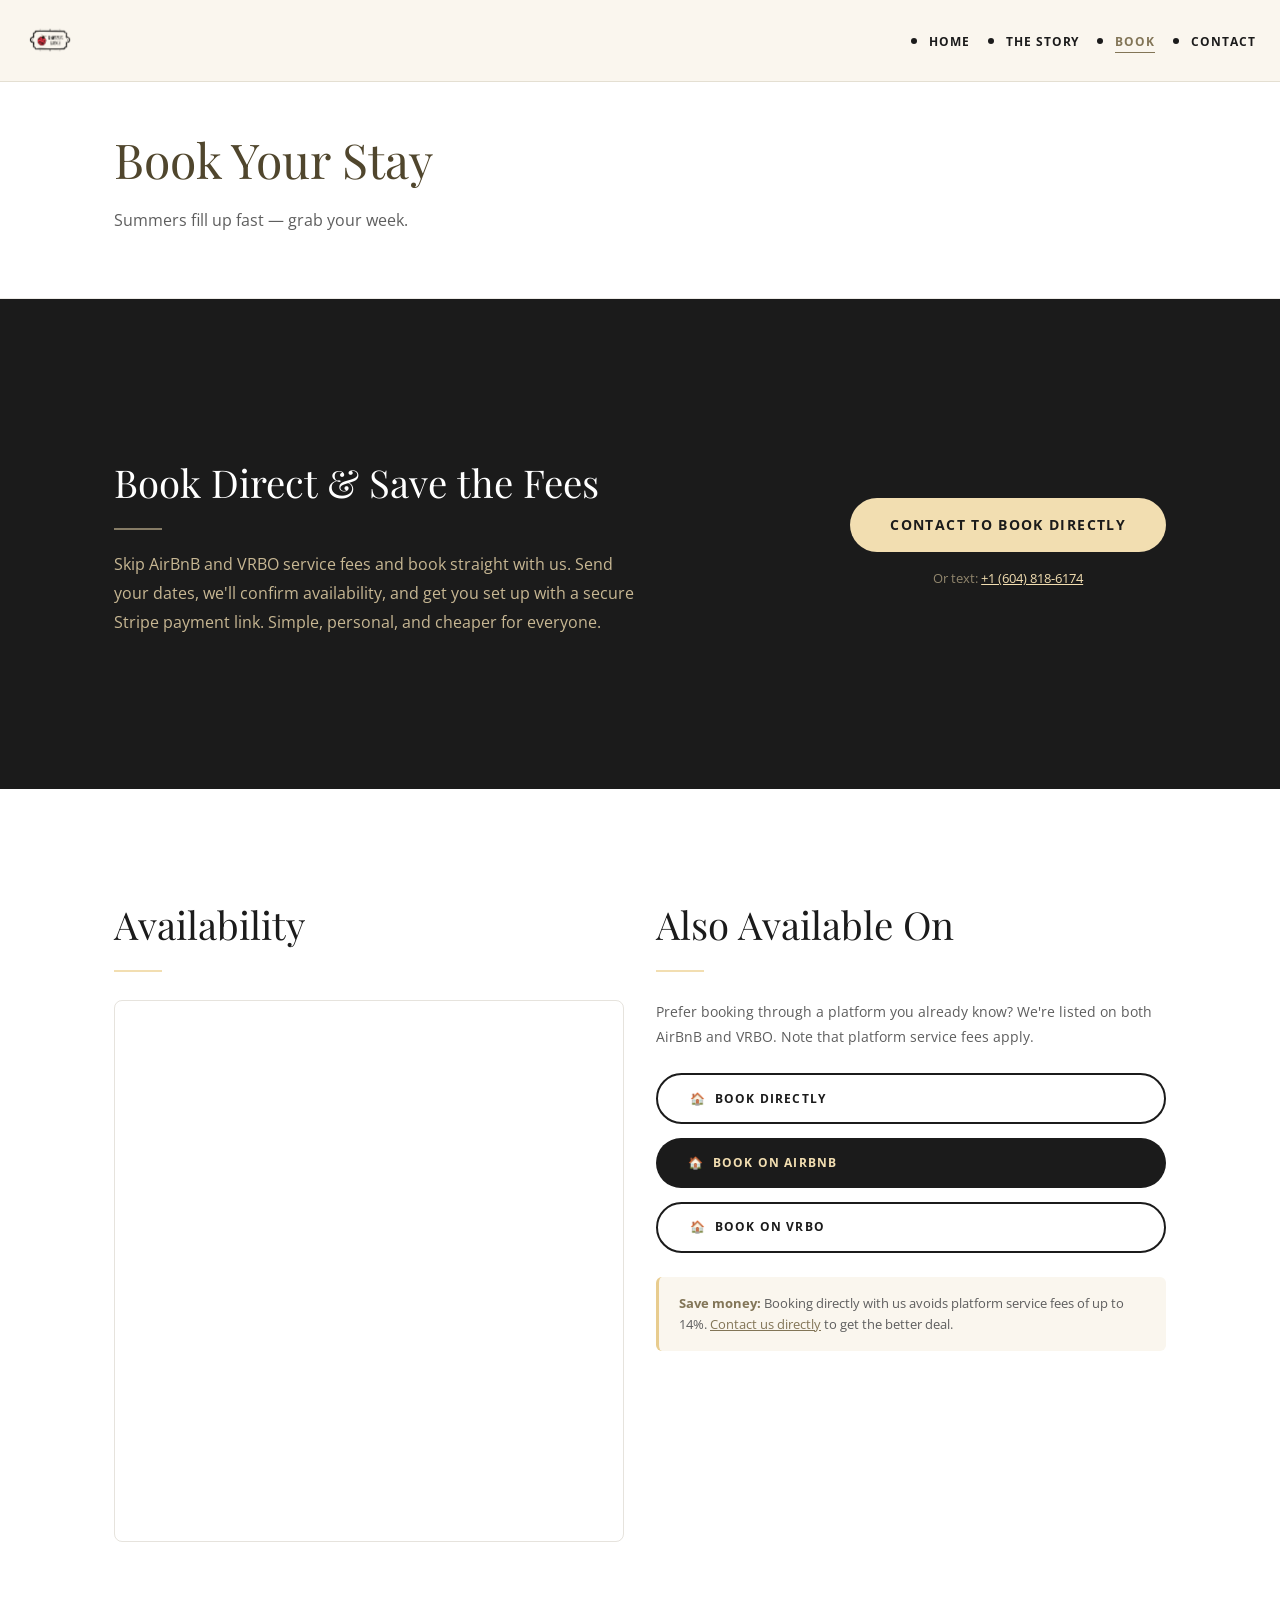
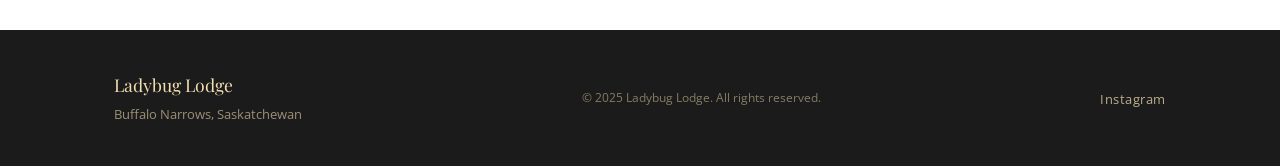
<file: book.html>
<!DOCTYPE html>
<html lang="en">
<head>
  <meta charset="UTF-8">
  <meta name="viewport" content="width=device-width, initial-scale=1.0">
  <title>Book Your Stay — Ladybug Lodge</title>
  <meta name="description" content="Book Ladybug Lodge directly and save on service fees, or reserve through AirBnB and VRBO.">
  <link rel="preconnect" href="https://fonts.googleapis.com">
  <link rel="preconnect" href="https://fonts.gstatic.com" crossorigin>
  <link href="https://fonts.googleapis.com/css2?family=Playfair+Display:wght@400;700&family=Open+Sans:wght@400;600;700&display=swap" rel="stylesheet">
  <link rel="stylesheet" href="style.css">
  <script type="application/ld+json">
  {
    "@context": "https://schema.org",
    "@type": "LodgingBusiness",
    "name": "Ladybug Lodge",
    "url": "https://ladybuglodge.ca",
    "telephone": "+16048186174",
    "address": {
      "@type": "PostalAddress",
      "addressLocality": "Buffalo Narrows",
      "addressRegion": "Saskatchewan",
      "addressCountry": "CA"
    },
    "aggregateRating": {
      "@type": "AggregateRating",
      "ratingValue": "4.83",
      "reviewCount": "30",
      "bestRating": "5"
    }
  }
  </script>
</head>
<body>

  <!-- NAV -->
  <nav class="nav">
    <a class="nav-logo" href="index.html">
      <img src="images/logo.png" alt="Ladybug Lodge">
    </a>
    <ul class="nav-links" id="navLinks">
      <li><a href="index.html">Home</a></li>
      <li><a href="story.html">The Story</a></li>
      <li><a href="book.html" class="active">Book</a></li>
      <li><a href="contact.html">Contact</a></li>
    </ul>
    <button class="nav-hamburger" id="hamburger" aria-label="Open menu">&#9776;</button>
  </nav>

  <!-- PAGE HERO -->
  <header class="page-hero">
    <div class="container">
      <h1 class="page-hero-title">Book Your Stay</h1>
      <p class="page-hero-sub">Summers fill up fast — grab your week.</p>
    </div>
  </header>

  <!-- BOOK DIRECT BANNER -->
  <section class="section section-charcoal">
    <div class="container book-direct-banner">
      <div>
        <h2 class="section-title">Book Direct &amp; Save the Fees</h2>
        <div class="section-divider" style="margin-left:0;"></div>
        <p style="margin-top:1.25rem; color:rgba(242,222,177,0.8); font-size:1rem; line-height:1.8; max-width:520px;">
          Skip AirBnB and VRBO service fees and book straight with us. Send your dates, we'll confirm availability, and get you set up with a secure Stripe payment link. Simple, personal, and cheaper for everyone.
        </p>
      </div>
      <div class="book-direct-cta">
        <a href="contact.html" class="btn btn-primary" style="font-size:0.85rem; padding:1rem 2.5rem;">Contact to Book Directly</a>
        <p style="margin-top:1rem; font-size:0.82rem; color:rgba(242,222,177,0.55);">Or text: <a href="sms:+16048186174" style="color:var(--sand); text-decoration:underline;">+1 (604) 818-6174</a></p>
      </div>
    </div>
  </section>

  <!-- AVAILABILITY + OTA -->
  <section class="section section-white">
    <div class="container">
      <div class="book-grid">

        <!-- Calendar -->
        <div>
          <div class="section-header" style="text-align:left; margin-bottom: 1.75rem;">
            <h2 class="section-title">Availability</h2>
            <div class="section-divider" style="margin-left:0;"></div>
          </div>

          <!-- Availability calendar — Google Calendar (AirBnB iCal synced) -->
          <div class="calendar-embed">
            <iframe src="https://calendar.google.com/calendar/embed?src=qti9n3mppg7oarmir1g7i66l3gdvuj39%40import.calendar.google.com&ctz=America%2FVancouver" style="border:0;" width="800" height="600" frameborder="0" scrolling="no"></iframe>
          </div>
        </div>

        <!-- Also available on OTAs -->
        <div>
          <div class="section-header" style="text-align:left; margin-bottom: 1.75rem;">
            <h2 class="section-title">Also Available On</h2>
            <div class="section-divider" style="margin-left:0;"></div>
          </div>

          <p style="font-size:0.9rem; color:var(--gray); margin-bottom:1.5rem; line-height:1.7;">
            Prefer booking through a platform you already know? We're listed on both AirBnB and VRBO. Note that platform service fees apply.
          </p>

          <div style="display:flex; flex-direction:column; gap:0.85rem;">
            <a
              href="contact.html"
              target="_blank" rel="noopener"
              class="btn btn-outline-dark"
              style="justify-content:flex-start; gap:0.6rem;">
              &#127968;&nbsp; Book Directly
            </a>
            <a
              href="https://www.airbnb.ca/rooms/52022290"
              target="_blank" rel="noopener"
              class="btn btn-dark"
              style="justify-content:flex-start; gap:0.6rem;">
              &#127968;&nbsp; Book on AirBnB
            </a>
            <a
              href="https://www.vrbo.com/en-ca/cottage-rental/p9786042"
              target="_blank" rel="noopener"
              class="btn btn-outline-dark"
              style="justify-content:flex-start; gap:0.6rem;">
              &#127968;&nbsp; Book on VRBO
            </a>
          </div>

          <p style="margin-top:1.5rem; padding:1rem 1.25rem; background:var(--sand-light); border-radius:6px; font-size:0.82rem; color:var(--gray); border-left:3px solid var(--sand-dark); line-height:1.6;">
            <strong style="color:var(--brown);">Save money:</strong> Booking directly with us avoids platform service fees of up to 14%. <a href="contact.html" style="color:var(--brown); text-decoration:underline;">Contact us directly</a> to get the better deal.
          </p>
        </div>

      </div>
    </div>
  </section>

  <!-- FOOTER -->
  <footer class="footer">
    <div class="container footer-inner">
      <div>
        <p class="footer-logo">Ladybug Lodge</p>
        <p class="footer-address">Buffalo Narrows, Saskatchewan</p>
      </div>
      <p class="footer-copy">&copy; 2025 Ladybug Lodge. All rights reserved.</p>
      <div class="footer-social">
        <a href="https://www.instagram.com/ladybuglodge/" target="_blank" rel="noopener">Instagram</a>
      </div>
    </div>
  </footer>

  <script>
    const hamburger = document.getElementById('hamburger');
    const navLinks = document.getElementById('navLinks');
    hamburger.addEventListener('click', () => navLinks.classList.toggle('open'));
  </script>

<script defer src="https://static.cloudflareinsights.com/beacon.min.js/v8c78df7c7c0f484497ecbca7046644da1771523124516" integrity="sha512-8DS7rgIrAmghBFwoOTujcf6D9rXvH8xm8JQ1Ja01h9QX8EzXldiszufYa4IFfKdLUKTTrnSFXLDkUEOTrZQ8Qg==" data-cf-beacon='{"version":"2024.11.0","token":"c9116ef474774069baf6bbcaa5b1a001","r":1,"server_timing":{"name":{"cfCacheStatus":true,"cfEdge":true,"cfExtPri":true,"cfL4":true,"cfOrigin":true,"cfSpeedBrain":true},"location_startswith":null}}' crossorigin="anonymous"></script>
</body>
</html>
</file>
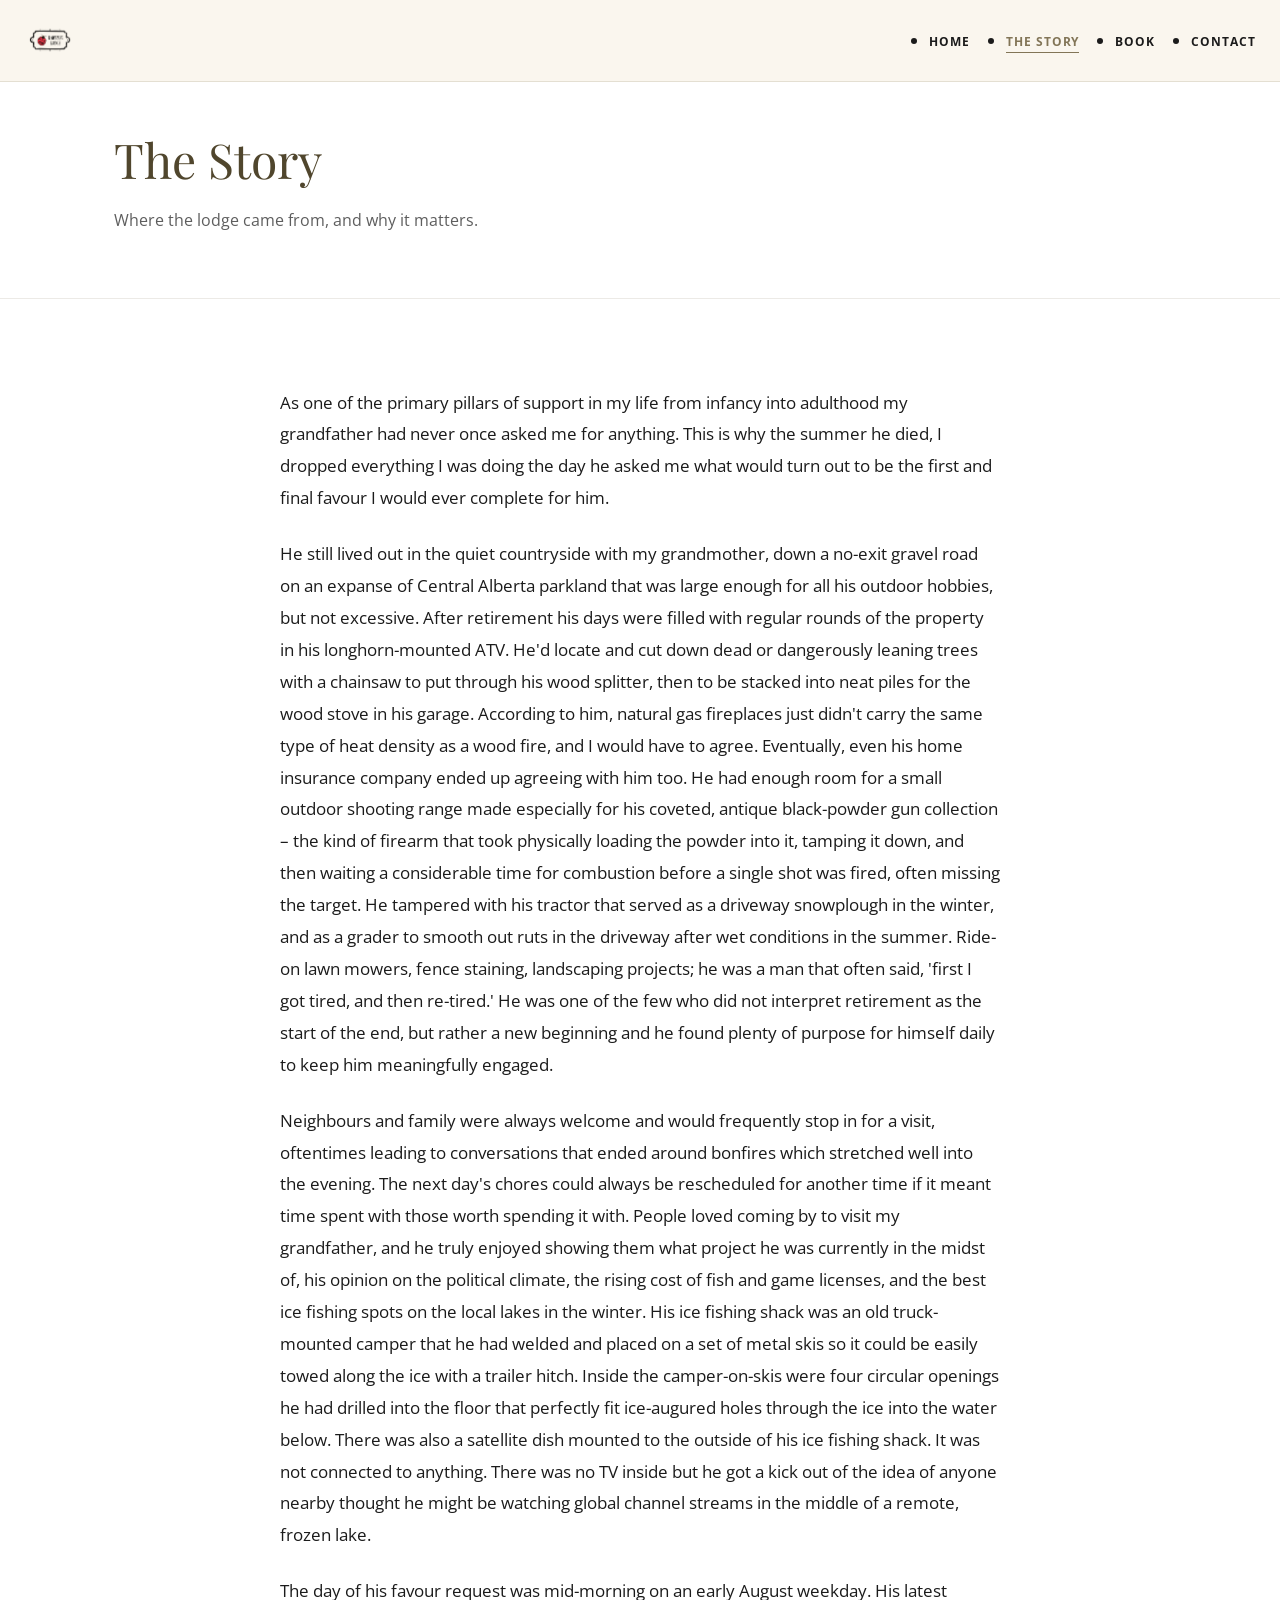
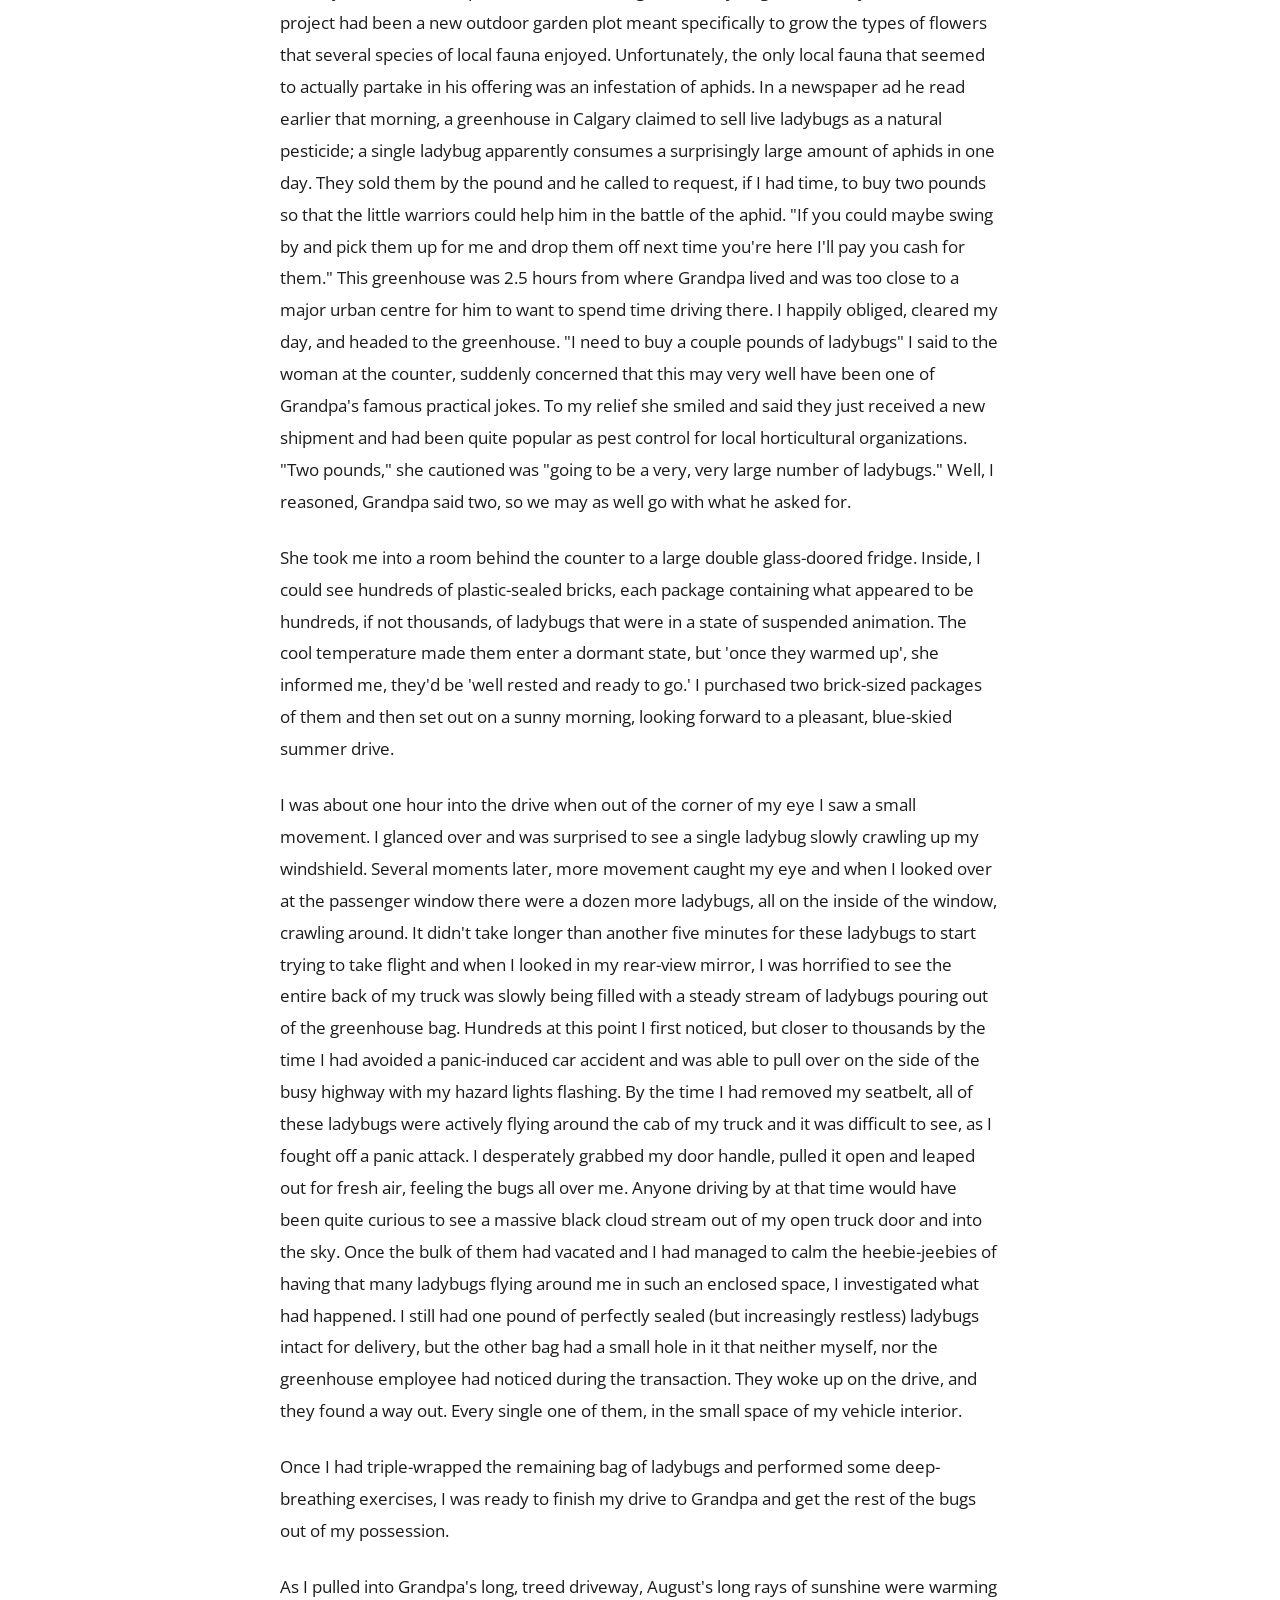
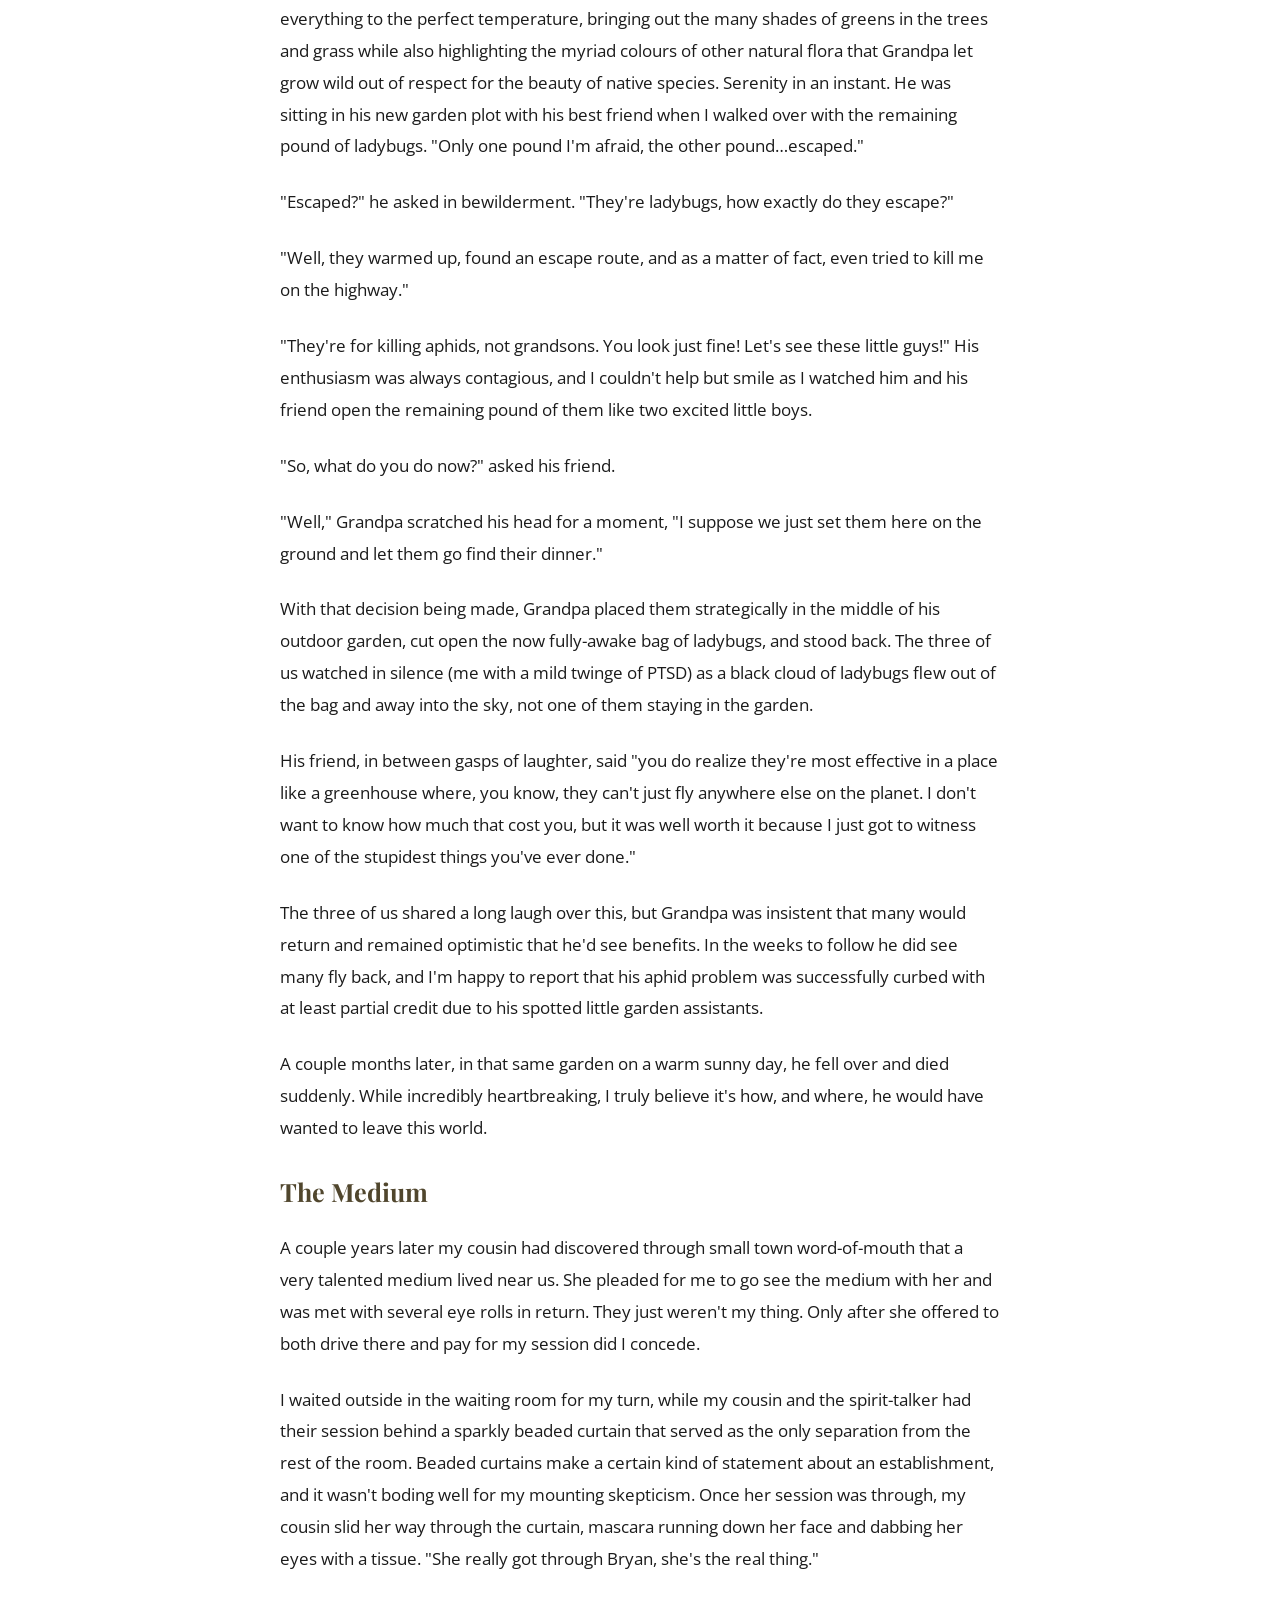
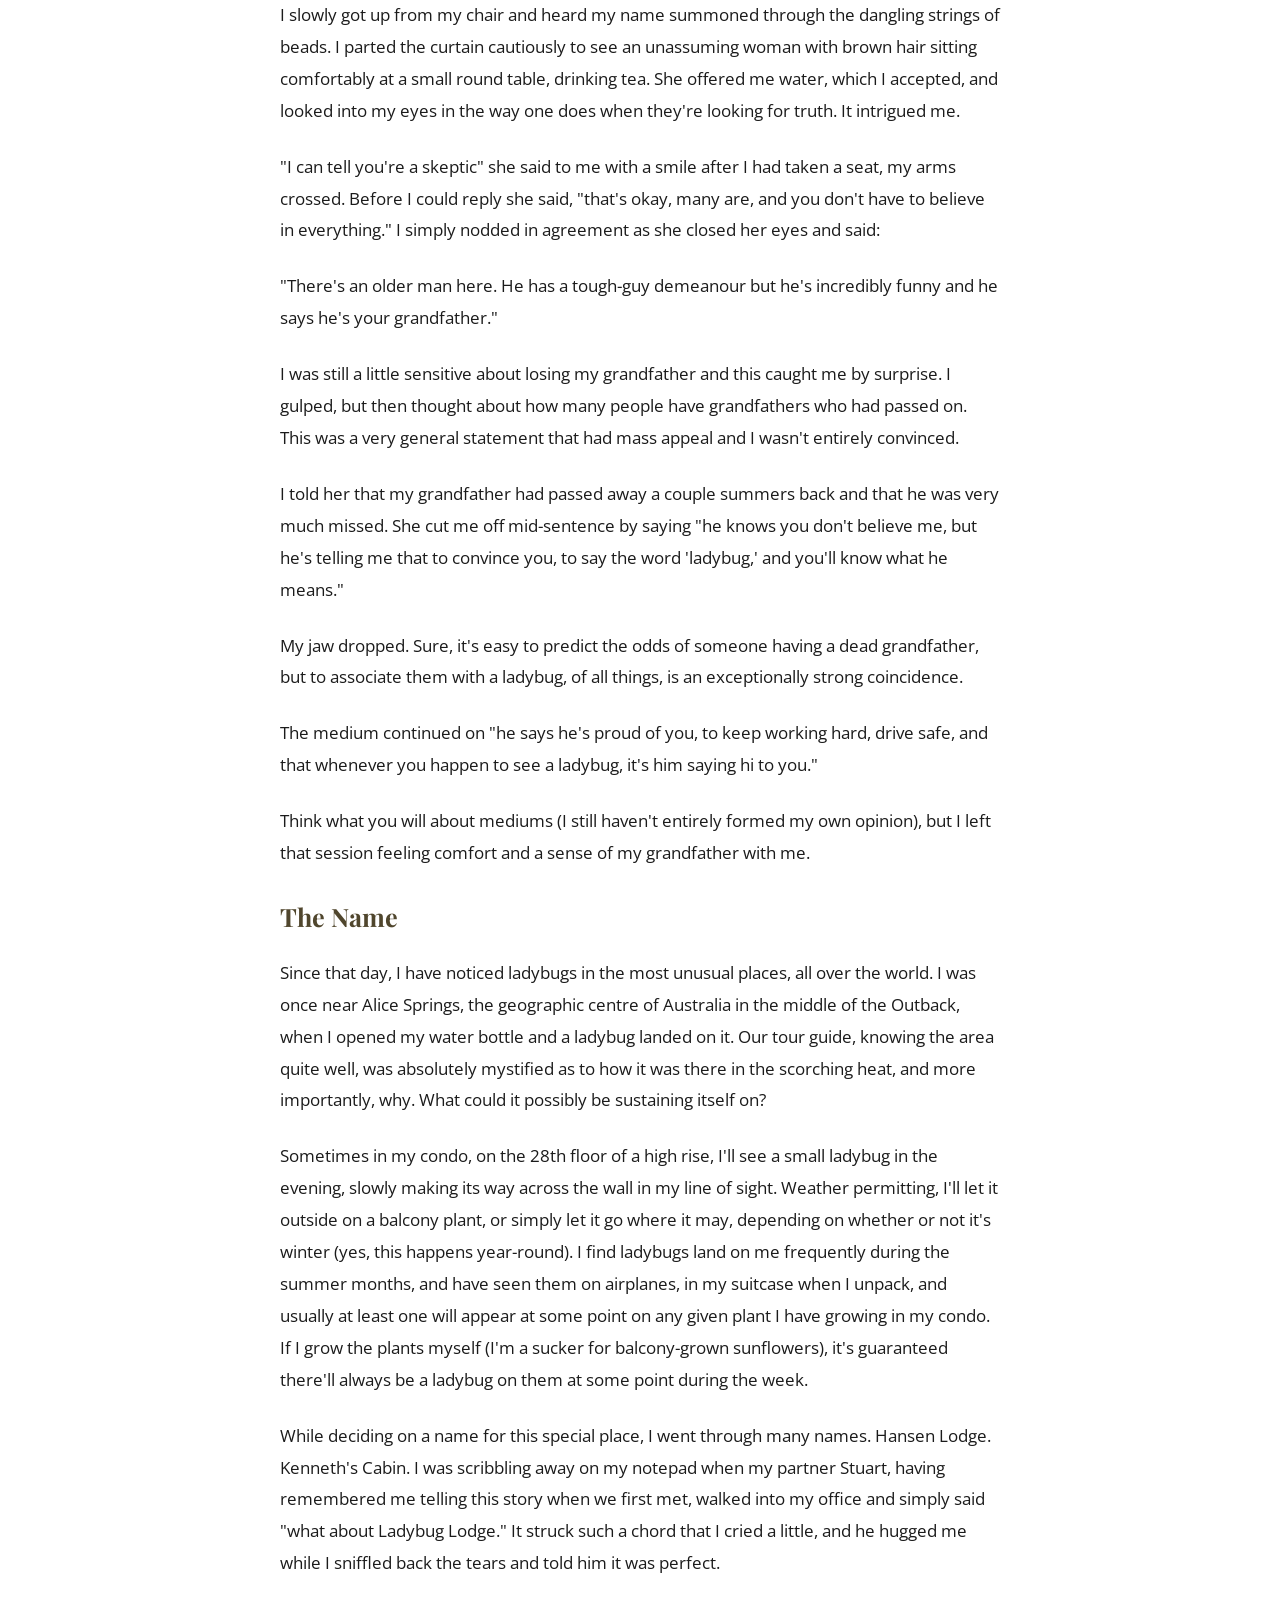
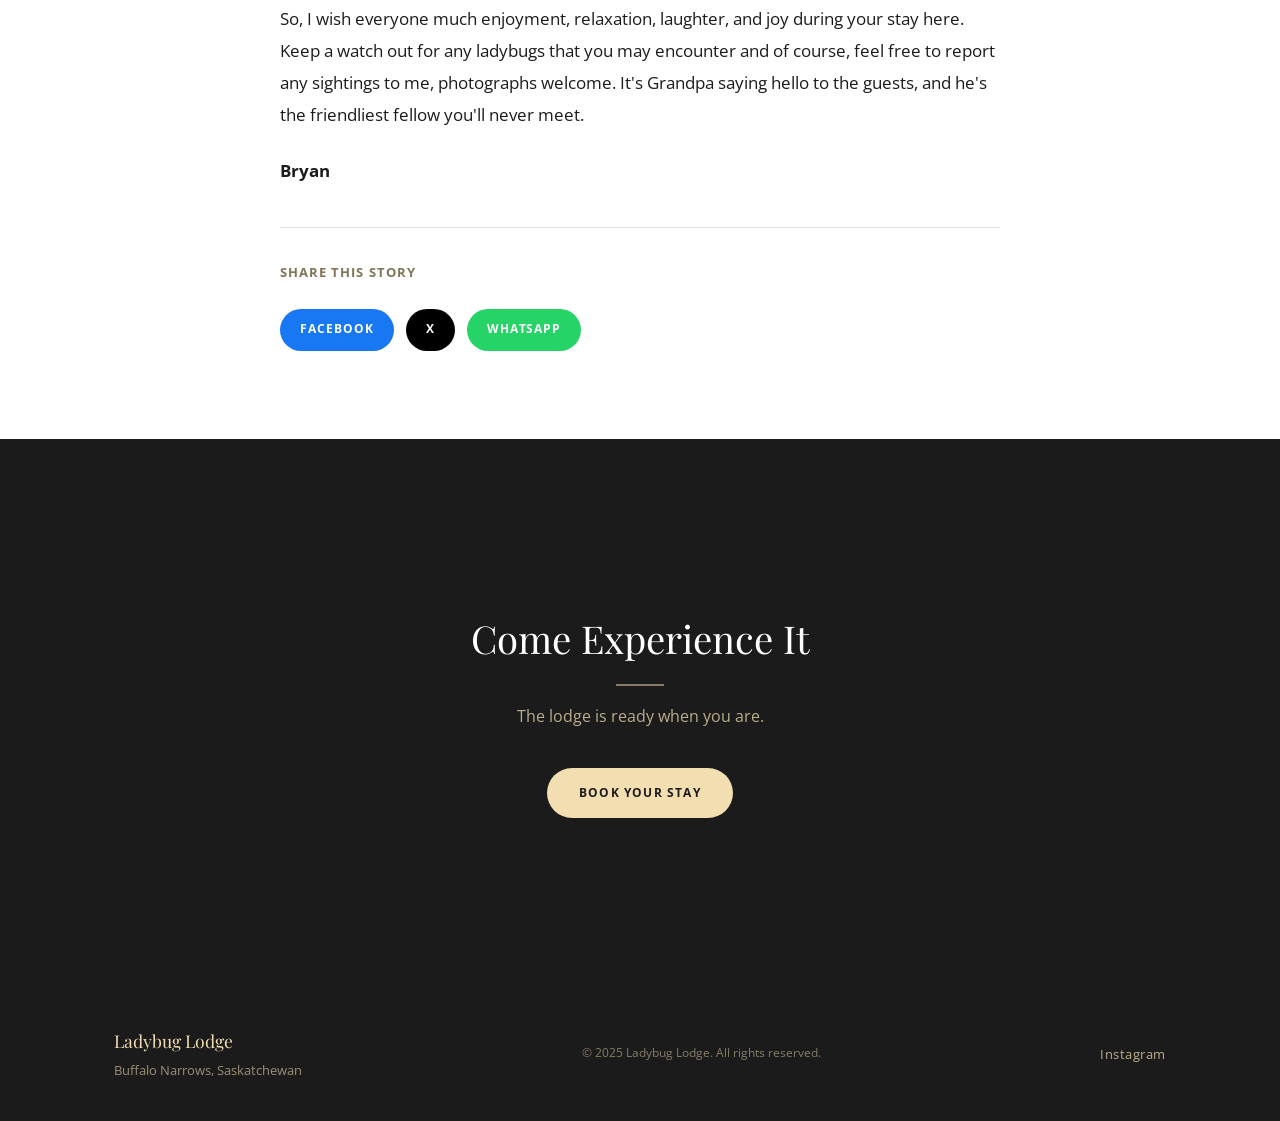
<file: story.html>
<!DOCTYPE html>
<html lang="en">
<head>
  <meta charset="UTF-8">
  <meta name="viewport" content="width=device-width, initial-scale=1.0">
  <title>The Story — Ladybug Lodge</title>
  <meta name="description" content="The history behind Ladybug Lodge — named for a grandfather who built something worth passing down.">
  <link rel="preconnect" href="https://fonts.googleapis.com">
  <link rel="preconnect" href="https://fonts.gstatic.com" crossorigin>
  <link href="https://fonts.googleapis.com/css2?family=Playfair+Display:wght@400;700&family=Open+Sans:wght@400;600;700&display=swap" rel="stylesheet">
  <link rel="stylesheet" href="style.css">
  <script type="application/ld+json">
  {
    "@context": "https://schema.org",
    "@type": "LodgingBusiness",
    "name": "Ladybug Lodge",
    "url": "https://ladybuglodge.ca",
    "address": {
      "@type": "PostalAddress",
      "addressLocality": "Buffalo Narrows",
      "addressRegion": "Saskatchewan",
      "addressCountry": "CA"
    }
  }
  </script>
</head>
<body>

  <!-- NAV -->
  <nav class="nav">
    <a class="nav-logo" href="index.html">
      <img src="images/logo.png" alt="Ladybug Lodge">
    </a>
    <ul class="nav-links" id="navLinks">
      <li><a href="index.html">Home</a></li>
      <li><a href="story.html" class="active">The Story</a></li>
      <li><a href="book.html">Book</a></li>
      <li><a href="contact.html">Contact</a></li>
    </ul>
    <button class="nav-hamburger" id="hamburger" aria-label="Open menu">&#9776;</button>
  </nav>

  <!-- PAGE HERO -->
  <header class="page-hero">
    <div class="container">
      <h1 class="page-hero-title">The Story</h1>
      <p class="page-hero-sub">Where the lodge came from, and why it matters.</p>
    </div>
  </header>

  <!-- STORY BODY -->
  <section class="section section-white">
    <div class="container">
      <div class="story-body">

        <p>As one of the primary pillars of support in my life from infancy into adulthood my grandfather had never once asked me for anything. This is why the summer he died, I dropped everything I was doing the day he asked me what would turn out to be the first and final favour I would ever complete for him.</p>

        <p>He still lived out in the quiet countryside with my grandmother, down a no-exit gravel road on an expanse of Central Alberta parkland that was large enough for all his outdoor hobbies, but not excessive. After retirement his days were filled with regular rounds of the property in his longhorn-mounted ATV. He'd locate and cut down dead or dangerously leaning trees with a chainsaw to put through his wood splitter, then to be stacked into neat piles for the wood stove in his garage. According to him, natural gas fireplaces just didn't carry the same type of heat density as a wood fire, and I would have to agree. Eventually, even his home insurance company ended up agreeing with him too. He had enough room for a small outdoor shooting range made especially for his coveted, antique black-powder gun collection – the kind of firearm that took physically loading the powder into it, tamping it down, and then waiting a considerable time for combustion before a single shot was fired, often missing the target. He tampered with his tractor that served as a driveway snowplough in the winter, and as a grader to smooth out ruts in the driveway after wet conditions in the summer. Ride-on lawn mowers, fence staining, landscaping projects; he was a man that often said, 'first I got tired, and then re-tired.' He was one of the few who did not interpret retirement as the start of the end, but rather a new beginning and he found plenty of purpose for himself daily to keep him meaningfully engaged.</p>

        <p>Neighbours and family were always welcome and would frequently stop in for a visit, oftentimes leading to conversations that ended around bonfires which stretched well into the evening. The next day's chores could always be rescheduled for another time if it meant time spent with those worth spending it with. People loved coming by to visit my grandfather, and he truly enjoyed showing them what project he was currently in the midst of, his opinion on the political climate, the rising cost of fish and game licenses, and the best ice fishing spots on the local lakes in the winter. His ice fishing shack was an old truck-mounted camper that he had welded and placed on a set of metal skis so it could be easily towed along the ice with a trailer hitch. Inside the camper-on-skis were four circular openings he had drilled into the floor that perfectly fit ice-augured holes through the ice into the water below. There was also a satellite dish mounted to the outside of his ice fishing shack. It was not connected to anything. There was no TV inside but he got a kick out of the idea of anyone nearby thought he might be watching global channel streams in the middle of a remote, frozen lake.</p>

        <p>The day of his favour request was mid-morning on an early August weekday. His latest project had been a new outdoor garden plot meant specifically to grow the types of flowers that several species of local fauna enjoyed. Unfortunately, the only local fauna that seemed to actually partake in his offering was an infestation of aphids. In a newspaper ad he read earlier that morning, a greenhouse in Calgary claimed to sell live ladybugs as a natural pesticide; a single ladybug apparently consumes a surprisingly large amount of aphids in one day. They sold them by the pound and he called to request, if I had time, to buy two pounds so that the little warriors could help him in the battle of the aphid. "If you could maybe swing by and pick them up for me and drop them off next time you're here I'll pay you cash for them." This greenhouse was 2.5 hours from where Grandpa lived and was too close to a major urban centre for him to want to spend time driving there. I happily obliged, cleared my day, and headed to the greenhouse. "I need to buy a couple pounds of ladybugs" I said to the woman at the counter, suddenly concerned that this may very well have been one of Grandpa's famous practical jokes. To my relief she smiled and said they just received a new shipment and had been quite popular as pest control for local horticultural organizations. "Two pounds," she cautioned was "going to be a very, very large number of ladybugs." Well, I reasoned, Grandpa said two, so we may as well go with what he asked for.</p>

        <p>She took me into a room behind the counter to a large double glass-doored fridge. Inside, I could see hundreds of plastic-sealed bricks, each package containing what appeared to be hundreds, if not thousands, of ladybugs that were in a state of suspended animation. The cool temperature made them enter a dormant state, but 'once they warmed up', she informed me, they'd be 'well rested and ready to go.' I purchased two brick-sized packages of them and then set out on a sunny morning, looking forward to a pleasant, blue-skied summer drive.</p>

        <p>I was about one hour into the drive when out of the corner of my eye I saw a small movement. I glanced over and was surprised to see a single ladybug slowly crawling up my windshield. Several moments later, more movement caught my eye and when I looked over at the passenger window there were a dozen more ladybugs, all on the inside of the window, crawling around. It didn't take longer than another five minutes for these ladybugs to start trying to take flight and when I looked in my rear-view mirror, I was horrified to see the entire back of my truck was slowly being filled with a steady stream of ladybugs pouring out of the greenhouse bag. Hundreds at this point I first noticed, but closer to thousands by the time I had avoided a panic-induced car accident and was able to pull over on the side of the busy highway with my hazard lights flashing. By the time I had removed my seatbelt, all of these ladybugs were actively flying around the cab of my truck and it was difficult to see, as I fought off a panic attack. I desperately grabbed my door handle, pulled it open and leaped out for fresh air, feeling the bugs all over me. Anyone driving by at that time would have been quite curious to see a massive black cloud stream out of my open truck door and into the sky. Once the bulk of them had vacated and I had managed to calm the heebie-jeebies of having that many ladybugs flying around me in such an enclosed space, I investigated what had happened. I still had one pound of perfectly sealed (but increasingly restless) ladybugs intact for delivery, but the other bag had a small hole in it that neither myself, nor the greenhouse employee had noticed during the transaction. They woke up on the drive, and they found a way out. Every single one of them, in the small space of my vehicle interior.</p>

        <p>Once I had triple-wrapped the remaining bag of ladybugs and performed some deep-breathing exercises, I was ready to finish my drive to Grandpa and get the rest of the bugs out of my possession.</p>

        <p>As I pulled into Grandpa's long, treed driveway, August's long rays of sunshine were warming everything to the perfect temperature, bringing out the many shades of greens in the trees and grass while also highlighting the myriad colours of other natural flora that Grandpa let grow wild out of respect for the beauty of native species. Serenity in an instant. He was sitting in his new garden plot with his best friend when I walked over with the remaining pound of ladybugs. "Only one pound I'm afraid, the other pound…escaped."</p>

        <p>"Escaped?" he asked in bewilderment. "They're ladybugs, how exactly do they escape?"</p>

        <p>"Well, they warmed up, found an escape route, and as a matter of fact, even tried to kill me on the highway."</p>

        <p>"They're for killing aphids, not grandsons. You look just fine! Let's see these little guys!" His enthusiasm was always contagious, and I couldn't help but smile as I watched him and his friend open the remaining pound of them like two excited little boys.</p>

        <p>"So, what do you do now?" asked his friend.</p>

        <p>"Well," Grandpa scratched his head for a moment, "I suppose we just set them here on the ground and let them go find their dinner."</p>

        <p>With that decision being made, Grandpa placed them strategically in the middle of his outdoor garden, cut open the now fully-awake bag of ladybugs, and stood back. The three of us watched in silence (me with a mild twinge of PTSD) as a black cloud of ladybugs flew out of the bag and away into the sky, not one of them staying in the garden.</p>

        <p>His friend, in between gasps of laughter, said "you do realize they're most effective in a place like a greenhouse where, you know, they can't just fly anywhere else on the planet. I don't want to know how much that cost you, but it was well worth it because I just got to witness one of the stupidest things you've ever done."</p>

        <p>The three of us shared a long laugh over this, but Grandpa was insistent that many would return and remained optimistic that he'd see benefits. In the weeks to follow he did see many fly back, and I'm happy to report that his aphid problem was successfully curbed with at least partial credit due to his spotted little garden assistants.</p>

        <p>A couple months later, in that same garden on a warm sunny day, he fell over and died suddenly. While incredibly heartbreaking, I truly believe it's how, and where, he would have wanted to leave this world.</p>

        <h2>The Medium</h2>

        <p>A couple years later my cousin had discovered through small town word-of-mouth that a very talented medium lived near us. She pleaded for me to go see the medium with her and was met with several eye rolls in return. They just weren't my thing. Only after she offered to both drive there and pay for my session did I concede.</p>

        <p>I waited outside in the waiting room for my turn, while my cousin and the spirit-talker had their session behind a sparkly beaded curtain that served as the only separation from the rest of the room. Beaded curtains make a certain kind of statement about an establishment, and it wasn't boding well for my mounting skepticism. Once her session was through, my cousin slid her way through the curtain, mascara running down her face and dabbing her eyes with a tissue. "She really got through Bryan, she's the real thing."</p>

        <p>I slowly got up from my chair and heard my name summoned through the dangling strings of beads. I parted the curtain cautiously to see an unassuming woman with brown hair sitting comfortably at a small round table, drinking tea. She offered me water, which I accepted, and looked into my eyes in the way one does when they're looking for truth. It intrigued me.</p>

        <p>"I can tell you're a skeptic" she said to me with a smile after I had taken a seat, my arms crossed. Before I could reply she said, "that's okay, many are, and you don't have to believe in everything." I simply nodded in agreement as she closed her eyes and said:</p>

        <p>"There's an older man here. He has a tough-guy demeanour but he's incredibly funny and he says he's your grandfather."</p>

        <p>I was still a little sensitive about losing my grandfather and this caught me by surprise. I gulped, but then thought about how many people have grandfathers who had passed on. This was a very general statement that had mass appeal and I wasn't entirely convinced.</p>

        <p>I told her that my grandfather had passed away a couple summers back and that he was very much missed. She cut me off mid-sentence by saying "he knows you don't believe me, but he's telling me that to convince you, to say the word 'ladybug,' and you'll know what he means."</p>

        <p>My jaw dropped. Sure, it's easy to predict the odds of someone having a dead grandfather, but to associate them with a ladybug, of all things, is an exceptionally strong coincidence.</p>

        <p>The medium continued on "he says he's proud of you, to keep working hard, drive safe, and that whenever you happen to see a ladybug, it's him saying hi to you."</p>

        <p>Think what you will about mediums (I still haven't entirely formed my own opinion), but I left that session feeling comfort and a sense of my grandfather with me.</p>

        <h2>The Name</h2>

        <p>Since that day, I have noticed ladybugs in the most unusual places, all over the world. I was once near Alice Springs, the geographic centre of Australia in the middle of the Outback, when I opened my water bottle and a ladybug landed on it. Our tour guide, knowing the area quite well, was absolutely mystified as to how it was there in the scorching heat, and more importantly, why. What could it possibly be sustaining itself on?</p>

        <p>Sometimes in my condo, on the 28th floor of a high rise, I'll see a small ladybug in the evening, slowly making its way across the wall in my line of sight. Weather permitting, I'll let it outside on a balcony plant, or simply let it go where it may, depending on whether or not it's winter (yes, this happens year-round). I find ladybugs land on me frequently during the summer months, and have seen them on airplanes, in my suitcase when I unpack, and usually at least one will appear at some point on any given plant I have growing in my condo. If I grow the plants myself (I'm a sucker for balcony-grown sunflowers), it's guaranteed there'll always be a ladybug on them at some point during the week.</p>

        <p>While deciding on a name for this special place, I went through many names. Hansen Lodge. Kenneth's Cabin. I was scribbling away on my notepad when my partner Stuart, having remembered me telling this story when we first met, walked into my office and simply said "what about Ladybug Lodge." It struck such a chord that I cried a little, and he hugged me while I sniffled back the tears and told him it was perfect.</p>

        <p>So, I wish everyone much enjoyment, relaxation, laughter, and joy during your stay here. Keep a watch out for any ladybugs that you may encounter and of course, feel free to report any sightings to me, photographs welcome. It's Grandpa saying hello to the guests, and he's the friendliest fellow you'll never meet.</p>

        <p><strong>Bryan</strong></p>

        <div class="story-share">
          <p class="story-share-label">Share this story</p>
          <div class="story-share-btns">
            <a href="https://www.facebook.com/sharer/sharer.php?u=https://ladybuglodge.ca/story.html" target="_blank" rel="noopener" class="share-btn share-facebook">Facebook</a>
            <a href="https://twitter.com/intent/tweet?url=https://ladybuglodge.ca/story.html&text=The%20story%20behind%20Ladybug%20Lodge%20%E2%80%94%20worth%20a%20read." target="_blank" rel="noopener" class="share-btn share-x">X</a>
            <a href="https://wa.me/?text=The%20story%20behind%20Ladybug%20Lodge%20%E2%80%94%20worth%20a%20read.%20https://ladybuglodge.ca/story.html" target="_blank" rel="noopener" class="share-btn share-whatsapp">WhatsApp</a>
          </div>
        </div>

      </div>
    </div>
  </section>

  <!-- CTA BANNER -->
  <section class="section section-charcoal">
    <div class="container cta-banner">
      <h2 class="section-title">Come Experience It</h2>
      <div class="section-divider"></div>
      <p class="description" style="color: rgba(242,222,177,0.75); margin-top: 1rem;">
        The lodge is ready when you are.
      </p>
      <div style="display:flex; gap: 1rem; justify-content: center; flex-wrap: wrap; margin-top: 2rem;">
        <a href="book.html" class="btn btn-primary">Book Your Stay</a>
      </div>
    </div>
  </section>

  <!-- FOOTER -->
  <footer class="footer">
    <div class="container footer-inner">
      <div>
        <p class="footer-logo">Ladybug Lodge</p>
        <p class="footer-address">Buffalo Narrows, Saskatchewan</p>
      </div>
      <p class="footer-copy">&copy; 2025 Ladybug Lodge. All rights reserved.</p>
      <div class="footer-social">
        <a href="https://www.instagram.com/ladybuglodge/" target="_blank" rel="noopener">Instagram</a>
      </div>
    </div>
  </footer>

  <script>
    const hamburger = document.getElementById('hamburger');
    const navLinks = document.getElementById('navLinks');
    hamburger.addEventListener('click', () => navLinks.classList.toggle('open'));
  </script>

</body>
</html>
</file>
<file: style.css>
*, *::before, *::after { box-sizing: border-box; margin: 0; padding: 0; }

:root {
  --sand:       #f2deb1;
  --sand-light: #faf6ee;
  --sand-dark:  #e8cc8e;
  --charcoal:   #1b1b1b;
  --brown:      #827557;
  --brown-dark: #50462d;
  --gray:       #5e5e5e;
  --white:      #ffffff;
  --max-w:      1100px;
}

html { scroll-behavior: smooth; }

body {
  font-family: 'Open Sans', arial, sans-serif;
  font-size: 16px;
  line-height: 1.65;
  color: var(--charcoal);
  background: var(--sand-light);
}

img { display: block; max-width: 100%; }

a { color: inherit; }

/* ─── NAVIGATION ─────────────────────────────────────────── */
.nav {
  position: fixed; top: 0; left: 0; right: 0; z-index: 200;
  display: flex; align-items: center; justify-content: space-between;
  padding: 0.9rem 1.5rem;
  background: rgba(250, 246, 238, 0.96);
  backdrop-filter: blur(8px);
  border-bottom: 1px solid rgba(130, 117, 87, 0.18);
  transition: background 0.3s;
}

.nav-logo {
  display: flex; align-items: center;
  text-decoration: none;
}

.nav-logo img {
  height: 52px;
  width: auto;
  object-fit: contain;
}

.nav-links {
  display: flex; align-items: center; gap: 2.25rem;
}

.nav-links a {
  font-size: 0.75rem;
  font-weight: 700;
  letter-spacing: 0.08em;
  text-transform: uppercase;
  text-decoration: none;
  color: var(--charcoal);
  padding-bottom: 2px;
  border-bottom: 1px solid transparent;
  transition: color 0.2s, border-color 0.2s;
}

.nav-links a:hover,
.nav-links a.active {
  color: var(--brown);
  border-bottom-color: var(--brown);
}

.nav-hamburger {
  display: none;
  background: none; border: none; cursor: pointer;
  font-size: 1.6rem; color: var(--charcoal);
  padding: 0.25rem;
  line-height: 1;
}

/* ─── HERO ───────────────────────────────────────────────── */
.hero {
  height: 100vh; min-height: 640px;
  position: relative;
  display: flex; align-items: flex-end;
  background-color: var(--brown-dark);
  background-image: url('images/hero.jpg');
  background-size: cover;
  background-position: center 30%;
  background-attachment: fixed;
}

.hero::after {
  content: '';
  position: absolute; inset: 0;
  background: linear-gradient(to bottom,
    rgba(0,0,0,0.04) 0%,
    rgba(0,0,0,0.55) 100%);
}

.hero-content {
  position: relative; z-index: 1;
  width: 100%; max-width: var(--max-w);
  margin: 0 auto;
  padding: 3rem 1.5rem 3.5rem;
  text-align: right;
}

.hero-eyebrow {
  font-size: 0.78rem;
  font-weight: 700;
  letter-spacing: 0.14em;
  text-transform: uppercase;
  color: var(--sand);
  margin-bottom: 0.6rem;
  opacity: 0.85;
}

.hero-title {
  font-family: 'Playfair Display', Georgia, serif;
  font-size: clamp(2.4rem, 6vw, 4.5rem);
  font-weight: 400;
  color: var(--white);
  line-height: 1.1;
  text-shadow: 0 2px 24px rgba(0,0,0,0.25);
  border-right: 1px solid rgba(255,255,255,0.7);
  padding-right: 1rem;
  display: inline-block;
}

.hero-ctas {
  display: flex; gap: 0.85rem; justify-content: flex-end;
  margin-top: 1.75rem;
  flex-wrap: wrap;
}

/* ─── BUTTONS ────────────────────────────────────────────── */
.btn {
  display: inline-flex; align-items: center; justify-content: center;
  padding: 0.85rem 2rem;
  border-radius: 50px;
  font-size: 0.75rem;
  font-weight: 700;
  letter-spacing: 0.1em;
  text-transform: uppercase;
  text-decoration: none;
  cursor: pointer;
  border: none;
  transition: all 0.2s;
  min-height: 50px;
}

.btn-primary {
  background: var(--sand);
  color: var(--charcoal);
}
.btn-primary:hover { background: #fefcf9; }

.btn-dark {
  background: var(--charcoal);
  color: var(--sand);
}
.btn-dark:hover { background: #333; }

.btn-outline-light {
  background: transparent;
  color: var(--white);
  border: 2px solid rgba(255,255,255,0.75);
}
.btn-outline-light:hover { background: rgba(255,255,255,0.12); }

.btn-outline-dark {
  background: transparent;
  color: var(--charcoal);
  border: 2px solid var(--charcoal);
}
.btn-outline-dark:hover { background: var(--charcoal); color: var(--sand-light); }

/* ─── LAYOUT ─────────────────────────────────────────────── */
.container {
  max-width: var(--max-w);
  margin: 0 auto;
  padding: 0 1.5rem;
}

.section { padding: 5.5rem 0; }
.section-white { background: var(--white); }
.section-sand  { background: var(--sand); }
.section-charcoal { background: var(--charcoal); color: var(--white); }

.section-header { text-align: center; margin-bottom: 3.5rem; }

.section-title {
  font-family: 'Playfair Display', Georgia, serif;
  font-size: clamp(1.6rem, 3vw, 2.4rem);
  font-weight: 400;
  color: inherit;
}

.section-divider {
  width: 48px; height: 2px;
  background: var(--sand);
  margin: 0.9rem auto 0;
}
.section-charcoal .section-divider { background: rgba(242,222,177,0.5); }
.section-sand .section-divider { background: rgba(80,70,45,0.35); }

/* ─── DESCRIPTION (centered text block) ─────────────────── */
.description {
  max-width: 680px;
  margin: 0 auto;
  font-size: 1rem;
  line-height: 1.85;
  color: var(--gray);
  text-align: center;
}

/* ─── FEATURES ───────────────────────────────────────────── */
.features {
  display: grid;
  grid-template-columns: repeat(3, 1fr);
  gap: 1.5rem;
}

.feature-card {
  background: var(--sand-light);
  border-radius: 6px;
  padding: 1.75rem 1.5rem;
  border-top: 3px solid var(--sand);
}

.feature-icon { font-size: 1.75rem; margin-bottom: 0.65rem; }

.feature-img {
  width: 100%;
  aspect-ratio: 1 / 1;
  object-fit: cover;
  border-radius: 4px;
  margin-bottom: 1rem;
}

.feature-title {
  font-family: 'Playfair Display', Georgia, serif;
  font-size: 1.05rem;
  font-weight: 700;
  margin-bottom: 0.5rem;
  color: var(--brown-dark);
}

.feature-text {
  font-size: 0.88rem;
  color: var(--gray);
  line-height: 1.7;
}

/* ─── REVIEWS ────────────────────────────────────────────── */
.reviews {
  display: grid;
  grid-template-columns: repeat(3, 1fr);
  gap: 2rem;
}

.review-card {
  padding: 1.75rem;
  border-left: 3px solid var(--sand-dark);
  background: var(--sand-light);
  border-radius: 0 6px 6px 0;
}

.review-quote {
  font-size: 0.925rem;
  line-height: 1.75;
  color: var(--gray);
  font-style: italic;
}

.review-author {
  margin-top: 1rem;
  font-weight: 700;
  font-size: 0.82rem;
  letter-spacing: 0.06em;
  text-transform: uppercase;
  color: var(--brown);
}

/* ─── CTA BANNER ─────────────────────────────────────────── */
.cta-banner {
  text-align: center;
  padding: 5rem 1.5rem;
}

.cta-banner .section-title { margin-bottom: 0.75rem; }
.cta-banner .description { margin-bottom: 2.25rem; }

/* ─── BOOK PAGE ──────────────────────────────────────────── */
.book-savings-bar {
  display: flex;
  align-items: center;
  justify-content: center;
  gap: 0;
  background: var(--charcoal);
  padding: 1.4rem 1.5rem;
  flex-wrap: wrap;
}

.book-savings-item {
  display: flex;
  flex-direction: column;
  align-items: center;
  padding: 0 2.5rem;
}

.book-savings-num {
  font-family: 'Playfair Display', Georgia, serif;
  font-size: 1.5rem;
  color: var(--sand);
  line-height: 1.1;
}

.book-savings-label {
  font-size: 0.68rem;
  font-weight: 700;
  letter-spacing: 0.08em;
  text-transform: uppercase;
  color: rgba(242,222,177,0.55);
  margin-top: 0.2rem;
}

.book-savings-divider {
  width: 1px;
  height: 2.5rem;
  background: rgba(242,222,177,0.15);
  flex-shrink: 0;
}

.book-direct-grid {
  display: grid;
  grid-template-columns: 1.1fr 0.9fr;
  gap: 5rem;
  align-items: start;
}

.book-why-col { padding-top: 0.25rem; }

.book-how-it-works {
  margin-top: 2rem;
  padding: 1.25rem 1.5rem;
  background: var(--sand-light);
  border-radius: 8px;
  border-left: 3px solid var(--sand-dark);
}

.book-how-title {
  font-size: 0.72rem;
  font-weight: 700;
  letter-spacing: 0.1em;
  text-transform: uppercase;
  color: var(--brown);
  margin-bottom: 0.75rem;
}

.book-how-steps {
  padding-left: 1.2rem;
  display: flex;
  flex-direction: column;
  gap: 0.5rem;
}

.book-how-steps li {
  font-size: 0.88rem;
  color: var(--gray);
  line-height: 1.6;
}

.ota-footnote {
  text-align: center;
  padding: 1.25rem 1.5rem;
  background: var(--sand-light);
  border-top: 1px solid rgba(130,117,87,0.12);
}

.ota-footnote p {
  font-size: 0.78rem;
  color: rgba(94,94,94,0.7);
  max-width: 600px;
  margin: 0 auto;
}

.ota-footnote a {
  color: rgba(94,94,94,0.7);
  text-decoration: underline;
  text-underline-offset: 2px;
}

.ota-footnote a:hover { color: var(--gray); }


.calendar-embed {
  position: relative;
  width: 100%;
  overflow: hidden;
  border-radius: 8px;
  border: 1px solid rgba(130,117,87,0.2);
}

.calendar-embed iframe {
  display: block;
  width: 100%;
  height: 540px;
}

.book-grid {
  display: grid;
  grid-template-columns: 1fr 1fr;
  gap: 2rem;
  margin-top: 1rem;
}

.book-card {
  background: var(--white);
  border-radius: 8px;
  padding: 2.25rem 2rem;
  text-align: center;
  border: 1px solid rgba(130,117,87,0.2);
}

.book-card-title {
  font-family: 'Playfair Display', Georgia, serif;
  font-size: 1.3rem;
  margin-bottom: 0.65rem;
  color: var(--brown-dark);
}

.book-card-text {
  font-size: 0.9rem;
  color: var(--gray);
  margin-bottom: 1.75rem;
  line-height: 1.7;
}

.placeholder-block {
  background: var(--white);
  border: 2px dashed rgba(130,117,87,0.35);
  border-radius: 8px;
  padding: 3rem 2rem;
  text-align: center;
  color: var(--gray);
  font-size: 0.9rem;
}

.placeholder-block p { margin-bottom: 0.4rem; }
.placeholder-block strong { color: var(--brown); }

/* ─── STORY PAGE ─────────────────────────────────────────── */
.story-body {
  max-width: 720px;
  margin: 0 auto;
  font-size: 1.05rem;
  line-height: 1.9;
  color: var(--charcoal);
}

.story-body p { margin-bottom: 1.5rem; }
.story-body h2 { font-family: 'Playfair Display', Georgia, serif; margin-bottom: 1rem; color: var(--brown-dark); }

.story-share {
  margin-top: 2.5rem;
  padding-top: 2rem;
  border-top: 1px solid rgba(130,117,87,0.2);
}

.story-share-label {
  font-size: 0.82rem;
  font-weight: 700;
  letter-spacing: 0.08em;
  text-transform: uppercase;
  color: var(--brown);
  margin-bottom: 1rem;
}

.story-share-btns {
  display: flex;
  gap: 0.75rem;
  flex-wrap: wrap;
}

.share-btn {
  display: inline-flex;
  align-items: center;
  padding: 0.6rem 1.25rem;
  border-radius: 50px;
  font-size: 0.75rem;
  font-weight: 700;
  letter-spacing: 0.08em;
  text-transform: uppercase;
  text-decoration: none;
  transition: opacity 0.2s;
}
.share-btn:hover { opacity: 0.85; }
.share-facebook { background: #1877f2; color: #fff; }
.share-x        { background: #000;    color: #fff; }
.share-whatsapp { background: #25d366; color: #fff; }

/* ─── BOOK DIRECT BANNER ─────────────────────────────────── */
.book-direct-banner {
  display: flex;
  align-items: center;
  justify-content: space-between;
  gap: 2.5rem;
  flex-wrap: wrap;
  padding: 4rem 1.5rem;
}

.book-direct-cta {
  text-align: center;
  flex-shrink: 0;
}

/* ─── CONTACT PAGE ───────────────────────────────────────── */
.contact-grid {
  display: grid;
  grid-template-columns: 1.2fr 0.8fr;
  gap: 4rem;
  align-items: start;
}

.form-row {
  display: grid;
  grid-template-columns: 1fr 1fr;
  gap: 1rem;
}

.form-group {
  display: flex;
  flex-direction: column;
  margin-bottom: 1.25rem;
}

.form-label {
  font-size: 0.78rem;
  font-weight: 700;
  letter-spacing: 0.06em;
  text-transform: uppercase;
  color: var(--brown);
  margin-bottom: 0.4rem;
}

.form-input {
  border: 1.5px solid rgba(130,117,87,0.35);
  border-radius: 6px;
  padding: 0.7rem 0.9rem;
  font-size: 0.95rem;
  font-family: inherit;
  color: var(--charcoal);
  background: var(--white);
  transition: border-color 0.2s;
  outline: none;
}

.form-input:focus { border-color: var(--brown); }

.form-textarea {
  resize: vertical;
  min-height: 100px;
}

/* Hidden by default; Formspree Ajax library toggles display */
[data-fs-success] { display: none; }
[data-fs-error]:not(:empty) { display: block; }

.form-success {
  text-align: center;
  padding: 3rem 2rem;
  margin-bottom: 1.5rem;
  background: var(--sand-light);
  border-radius: 8px;
  border: 2px solid var(--sand-dark);
}

.form-success p {
  font-family: 'Playfair Display', Georgia, serif;
  font-size: 1.1rem;
  color: var(--brown-dark);
}

.form-error-global {
  font-size: 0.88rem;
  color: #c0392b;
  margin-bottom: 1rem;
  padding: 0.6rem 0.9rem;
  background: #fdf0ef;
  border-radius: 6px;
  border-left: 3px solid #c0392b;
}

.form-field-error {
  font-size: 0.8rem;
  color: #c0392b;
  margin-top: 0.25rem;
}

.form-input[aria-invalid="true"] {
  border-color: #c0392b;
}

.why-direct-list {
  list-style: none;
  padding: 0;
  margin-bottom: 2rem;
}

.why-direct-list li {
  padding: 0.65rem 0 0.65rem 1.5rem;
  position: relative;
  font-size: 0.95rem;
  color: var(--gray);
  border-bottom: 1px solid rgba(130,117,87,0.12);
  line-height: 1.6;
}

.why-direct-list li::before {
  content: '✓';
  position: absolute;
  left: 0;
  color: var(--brown);
  font-weight: 700;
}

.contact-card {
  background: var(--sand-light);
  border-radius: 8px;
  padding: 1.25rem 1.5rem;
  border-left: 3px solid var(--sand-dark);
}

.contact-card-label {
  font-size: 0.78rem;
  font-weight: 700;
  letter-spacing: 0.06em;
  text-transform: uppercase;
  color: var(--brown);
  margin-bottom: 0.35rem;
}

.contact-card-number {
  display: block;
  font-family: 'Playfair Display', Georgia, serif;
  font-size: 1.35rem;
  color: var(--brown-dark);
  text-decoration: none;
  margin-bottom: 0.25rem;
}

.contact-card-number:hover { color: var(--brown); }

.contact-card-email { font-size: 1rem; }

.contact-card-note {
  font-size: 0.82rem;
  color: var(--gray);
}

/* ─── HERO RATING BADGE ──────────────────────────────────── */
.hero-rating {
  display: inline-flex;
  align-items: center;
  gap: 0.5rem;
  margin-top: 1.25rem;
  padding: 0.45rem 1rem;
  background: rgba(0,0,0,0.35);
  border-radius: 50px;
  backdrop-filter: blur(4px);
}

.hero-stars {
  color: var(--sand);
  font-size: 0.85rem;
  letter-spacing: 0.05em;
}

.hero-rating-text {
  font-size: 0.78rem;
  font-weight: 600;
  color: rgba(255,255,255,0.9);
  letter-spacing: 0.04em;
}

/* ─── ABOUT DETAIL STRIP ─────────────────────────────────── */
.about-details {
  display: flex;
  flex-wrap: wrap;
  justify-content: center;
  gap: 0 2.5rem;
  margin-top: 2.5rem;
  padding-top: 2rem;
  border-top: 1px solid rgba(130,117,87,0.15);
}

.about-detail-item {
  display: flex;
  flex-direction: column;
  align-items: center;
  text-align: center;
  padding: 0.5rem 0;
}

.about-detail-label {
  font-size: 0.7rem;
  font-weight: 700;
  letter-spacing: 0.1em;
  text-transform: uppercase;
  color: var(--brown);
  margin-bottom: 0.2rem;
}

.about-detail-value {
  font-size: 0.9rem;
  color: var(--charcoal);
}

/* ─── SLEEPING ARRANGEMENTS ──────────────────────────────── */
.sleep-grid {
  display: grid;
  grid-template-columns: repeat(3, 1fr);
  gap: 1.5rem;
  max-width: 800px;
  margin: 0 auto;
}

.sleep-card {
  background: var(--sand-light);
  border-radius: 8px;
  padding: 2rem 1.5rem;
  text-align: center;
  border: 1px solid rgba(130,117,87,0.18);
}

.sleep-icon {
  font-size: 2rem;
  margin-bottom: 0.75rem;
}

.sleep-room {
  font-family: 'Playfair Display', Georgia, serif;
  font-size: 1rem;
  font-weight: 700;
  color: var(--brown-dark);
  margin-bottom: 0.4rem;
}

.sleep-beds {
  font-size: 0.95rem;
  color: var(--charcoal);
  margin-bottom: 0.25rem;
}

.sleep-note {
  font-size: 0.78rem;
  color: var(--gray);
}

/* ─── AMENITIES ───────────────────────────────────────────── */
.amenity-grid {
  display: grid;
  grid-template-columns: repeat(3, 1fr);
  gap: 1.25rem;
}

.amenity-group {
  background: var(--sand-light);
  border-radius: 8px;
  padding: 1.25rem 1.25rem 1rem;
  border-top: 3px solid var(--brown);
}

.amenity-group-title {
  font-size: 0.8rem;
  font-weight: 700;
  letter-spacing: 0.07em;
  text-transform: uppercase;
  color: var(--brown-dark);
  margin-bottom: 0.8rem;
}

.amenity-tags {
  display: grid;
  grid-template-columns: 1fr 1fr;
  gap: 0;
}

.amenity-tags span {
  font-size: 0.76rem;
  color: var(--gray);
  padding: 0.24rem 0.1rem;
  border-bottom: 1px solid rgba(130,117,87,0.1);
  line-height: 1.45;
}

.amenity-tags span:nth-last-child(-n+2) { border-bottom: none; }

/* ─── RATING SUMMARY ─────────────────────────────────────── */
.rating-summary {
  margin-top: 2rem;
  display: flex;
  flex-direction: column;
  align-items: center;
  gap: 1.25rem;
}

.rating-overall {
  display: flex;
  align-items: baseline;
  gap: 0.5rem;
}

.rating-big-stars {
  color: var(--sand-dark);
  font-size: 1.1rem;
  letter-spacing: 0.05em;
}

.rating-big-score {
  font-family: 'Playfair Display', Georgia, serif;
  font-size: 2rem;
  color: var(--brown-dark);
  line-height: 1;
}

.rating-big-count {
  font-size: 0.85rem;
  color: var(--gray);
}

.rating-breakdown {
  display: flex;
  flex-direction: column;
  gap: 0.5rem;
  width: 100%;
  max-width: 480px;
}

.rating-row {
  display: grid;
  grid-template-columns: 120px 1fr 2.5rem;
  align-items: center;
  gap: 0.75rem;
}

.rating-label {
  font-size: 0.82rem;
  color: var(--gray);
  text-align: right;
}

.rating-bar-wrap {
  height: 4px;
  background: rgba(130,117,87,0.18);
  border-radius: 2px;
  overflow: hidden;
}

.rating-bar {
  display: block;
  height: 100%;
  background: var(--brown);
  border-radius: 2px;
}

.rating-val {
  font-size: 0.82rem;
  font-weight: 700;
  color: var(--brown-dark);
}

/* ─── FOOTER ─────────────────────────────────────────────── */
.footer {
  background: var(--charcoal);
  padding: 2.5rem 0;
}

.footer-inner {
  display: flex;
  align-items: center;
  justify-content: space-between;
  flex-wrap: wrap;
  gap: 1.25rem;
}

.footer-logo {
  font-family: 'Playfair Display', Georgia, serif;
  font-size: 1.1rem;
  color: var(--sand);
  margin-bottom: 0.3rem;
}

.footer-address {
  font-size: 0.82rem;
  color: rgba(242,222,177,0.6);
}

.footer-copy {
  font-size: 0.78rem;
  color: rgba(242,222,177,0.5);
}

.footer-social a {
  font-size: 0.8rem;
  color: var(--sand);
  text-decoration: none;
  opacity: 0.75;
  letter-spacing: 0.04em;
  transition: opacity 0.2s;
}
.footer-social a:hover { opacity: 1; }

/* ─── PAGE HERO (interior pages) ────────────────────────── */
.page-hero {
  padding-top: 120px;
  padding-bottom: 4rem;
  background: var(--white);
  border-bottom: 1px solid rgba(130,117,87,0.15);
}

.page-hero-title {
  font-family: 'Playfair Display', Georgia, serif;
  font-size: clamp(2rem, 4vw, 3rem);
  font-weight: 400;
  color: var(--brown-dark);
  margin-bottom: 0.5rem;
}

.page-hero-sub {
  font-size: 1rem;
  color: var(--gray);
}

/* ─── RESPONSIVE ─────────────────────────────────────────── */
@media (max-width: 900px) {
  .features       { grid-template-columns: repeat(2, 1fr); }
  .reviews        { grid-template-columns: repeat(2, 1fr); }
  .book-grid      { grid-template-columns: 1fr; }
  .contact-grid   { grid-template-columns: 1fr; gap: 3rem; }
  .book-direct-banner { flex-direction: column; align-items: flex-start; }
  .amenity-grid      { grid-template-columns: repeat(2, 1fr); }
  .sleep-grid        { grid-template-columns: repeat(3, 1fr); }
  .book-direct-grid  { grid-template-columns: 1fr; gap: 3rem; }
  .book-savings-item { padding: 0 1.25rem; }
  .book-savings-divider { display: none; }
}

@media (max-width: 640px) {
  .nav-links { display: none; }
  .nav-hamburger { display: block; }

  .nav-links.open {
    display: flex; flex-direction: column; gap: 0;
    position: absolute; top: 100%; left: 0; right: 0;
    background: rgba(250,246,238,0.99);
    padding: 0.5rem 0;
    border-bottom: 1px solid rgba(130,117,87,0.2);
    box-shadow: 0 4px 16px rgba(0,0,0,0.08);
  }

  .nav-links.open a {
    padding: 0.85rem 1.5rem;
    border-bottom: none;
    display: block;
  }

  .hero { background-attachment: scroll; }
  .hero-content { text-align: center; }
  .hero-title { border-right: none; border-bottom: 1px solid rgba(255,255,255,0.6); padding-right: 0; padding-bottom: 0.5rem; }
  .hero-ctas { justify-content: center; }

  .features       { grid-template-columns: 1fr; }
  .reviews        { grid-template-columns: 1fr; }
  .form-row       { grid-template-columns: 1fr; }
  .amenity-grid   { grid-template-columns: 1fr; }
  .sleep-grid     { grid-template-columns: 1fr; }
  .about-details  { gap: 1rem 1.5rem; }
  .rating-row     { grid-template-columns: 90px 1fr 2.5rem; }

  .footer-inner { flex-direction: column; text-align: center; }
}
</file>
